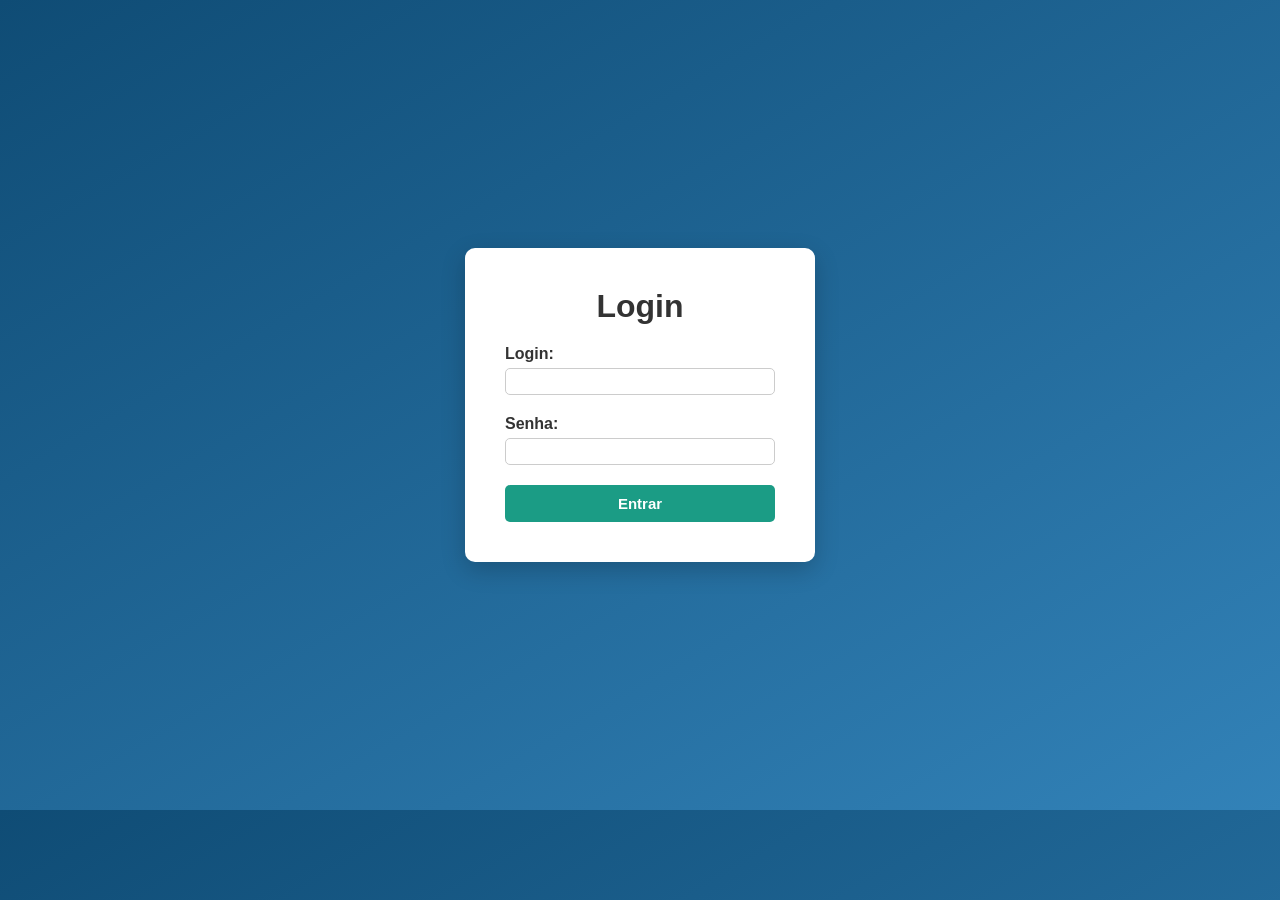
<file: target/Projeto1-1.0/index.html>
<!DOCTYPE html>
<html lang="en">

    <head>
        <meta charset="UTF-8">
        <meta name="viewport" content="width=device-width, initial-scale=1.0">
        <!--  <link rel="stylesheet" href="css/style.css"> --> 
        <title>Document</title>
    </head>

    <body>
            <header>
                <link rel="stylesheet" href="css/reset.css"/>
                <link rel="stylesheet" href="css/color.css"/>
                <link rel="stylesheet" href="css/login.css"/>
            </header>

        <main>              <!<!-- aqui mudaria tambem para api/login                                             -->
                <form action="login" method="post">
                    <div class="container"> <!--container (content) do login-->
                            <div>
                                <h1>Login</h1>
                            </div>
                            <div>
                                <label for="">Login:</label>
                                <input type="text" name="users" class="inputUser"/>
                            </div>
                            <!--a barra é uma boa pratica para mostrar que o campo nao tem abertura nem fechamento-->
                            <div>
                                <label for="">Senha:</label>
                                <input type="password" name="passw" class="inputPassword"/>
                            </div>
                            <button type="submit">Entrar</button>
                    </div>
                </form>
            </main>

            <footer></footer>

    </body>

</html>
</file>
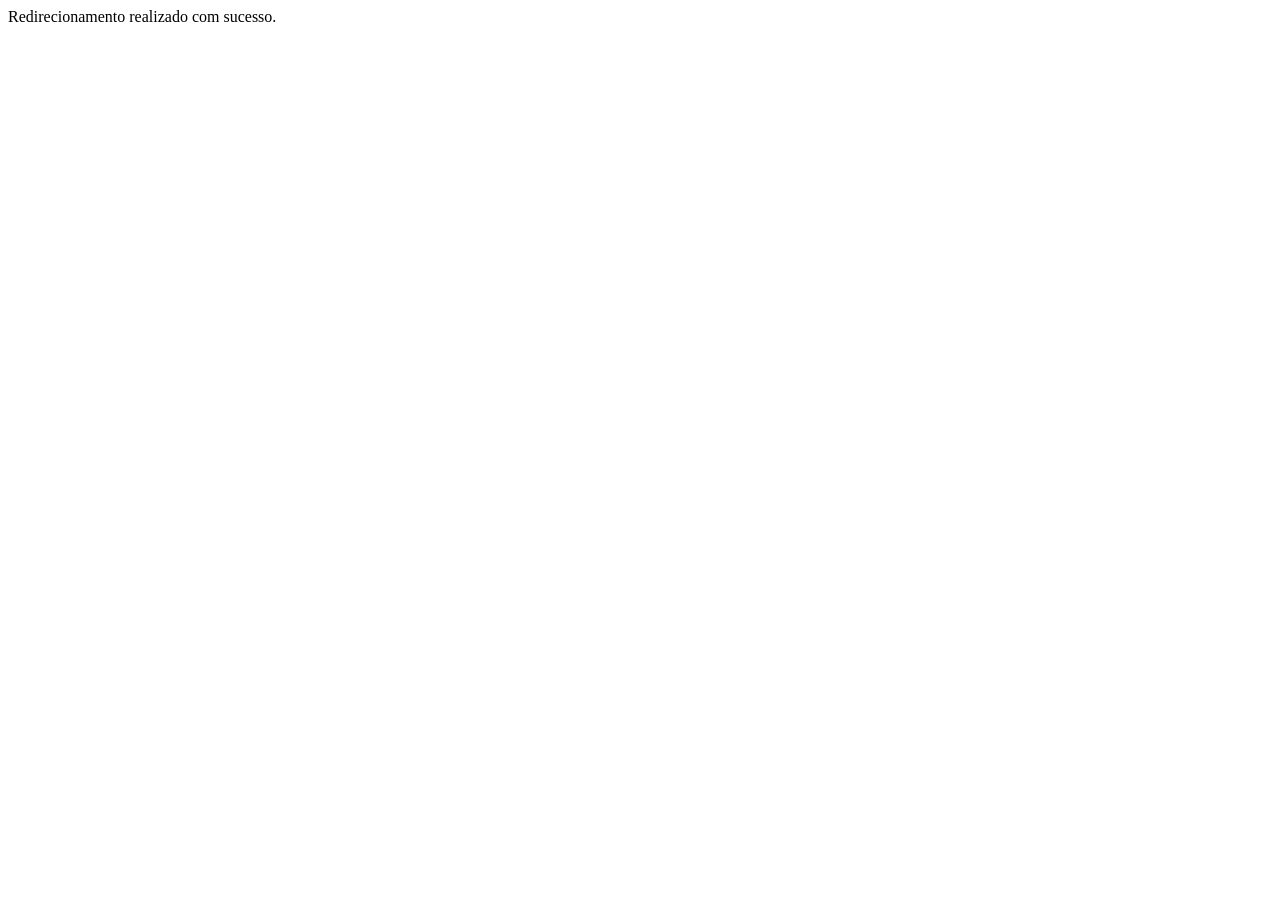
<file: target/Projeto1-1.0/login.html>
<!DOCTYPE html>
<!--
Click nbfs://nbhost/SystemFileSystem/Templates/Licenses/license-default.txt to change this license
Click nbfs://nbhost/SystemFileSystem/Templates/JSP_Servlet/Html.html to edit this template
-->
<html>
    <head>
        <title>Login realizado!</title>
        <meta charset="UTF-8">
        <meta name="viewport" content="width=device-width, initial-scale=1.0">
    </head>
    <body>
        <div>Redirecionamento realizado com sucesso.</div>
    </body>
</html>
</file>
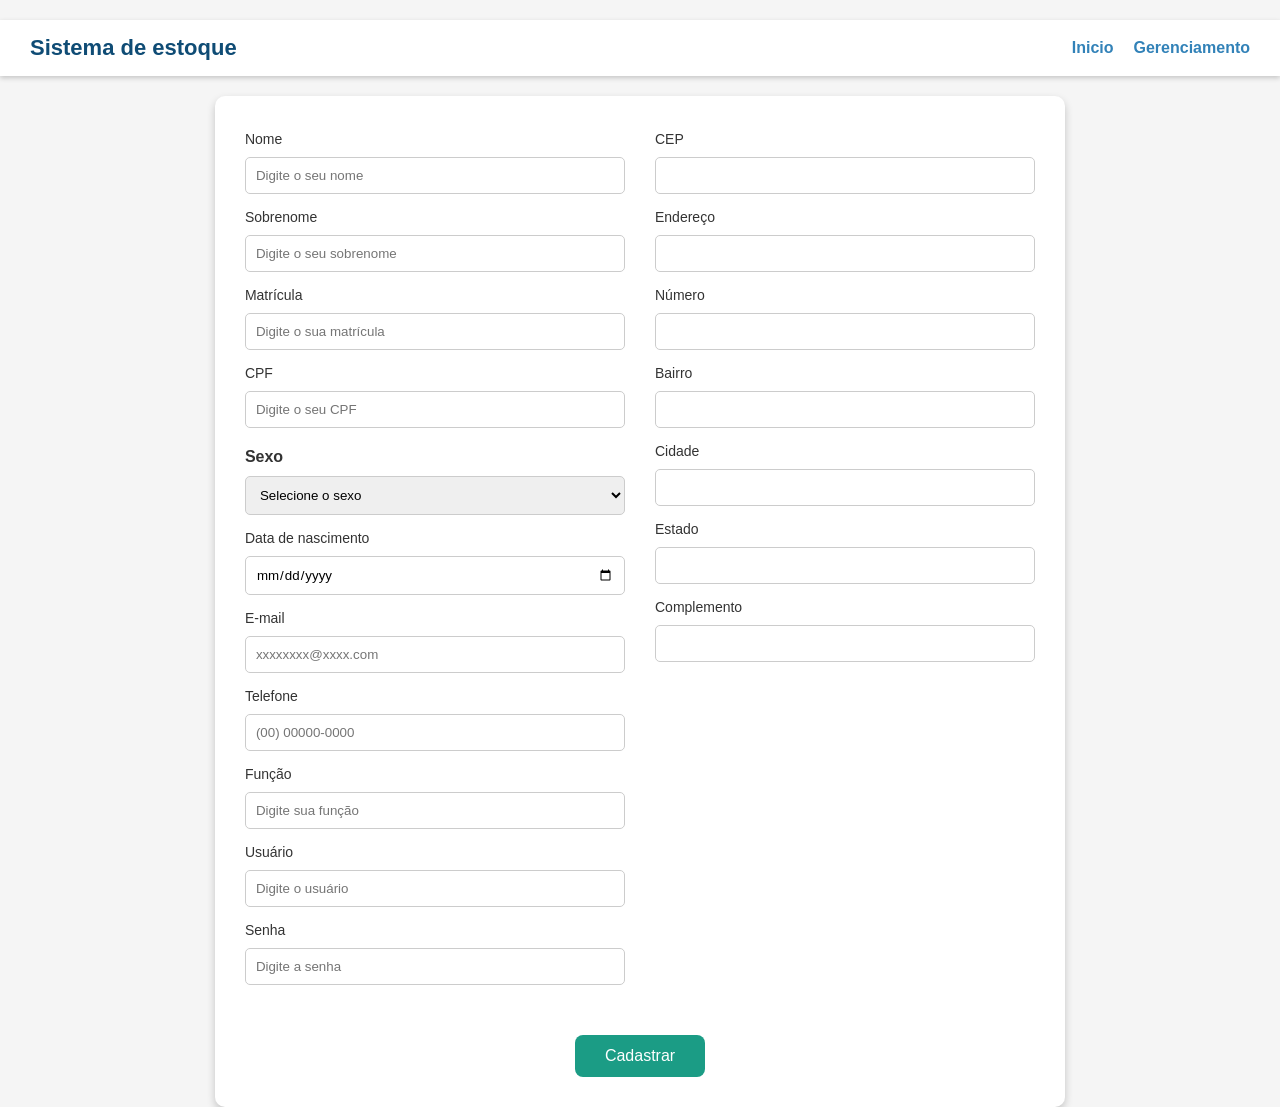
<file: target/Projeto1-1.0/pages/cadastro.html>
<!DOCTYPE html>
<!--
Click nbfs://nbhost/SystemFileSystem/Templates/Licenses/license-default.txt to change this license
Click nbfs://nbhost/SystemFileSystem/Templates/JSP_Servlet/Html.html to edit this template
-->
<html>
    <head>
        <link rel="stylesheet" href="../css/reset.css"/>
        <link rel="stylesheet" href="../css/color.css"/>
        <link rel="stylesheet" href="../css/cadastro.css"/>
        <title>Cadastro</title>
        <meta charset="UTF-8">
        <meta name="viewport" content="width=device-width, initial-scale=1.0">
    </head>
    <body>
        <header id="header">
            <h1 id="tituloCadastro">Sistema de estoque</h1>
            <nav>
                <ul>
                    <li><a href="#" >Inicio</a></li>
                    <li><a href="#" >Gerenciamento</a></li>
                </ul>
            </nav>
        </header>
        <main id="main">
            <form action="../cadastro.html" method="POST">
                <div class="container">
                    <div class="dadosPessoais">
                        <label for="nameFirst">Nome</label>
                        <input type="text" name="nameFirst" id="nameFirst" placeholder="Digite o seu nome" />
                        <label for="sobrenome">Sobrenome</label>
                        <input type="text" name="sobrenome" id="sobrenome" placeholder="Digite o seu sobrenome" />
                        <label for="matricula">Matrícula</label>
                        <input type="text" name="matricula" id="matricula" placeholder="Digite o sua matrícula" />
                        <label for="cpf">CPF</label>
                        <input type="text" name="cpf" id="cpf" placeholder="Digite o seu CPF" />
                        <p>Sexo</p>
                        <select name="sexo" id="sexo">
                            <option value="">Selecione o sexo</option>
                            <option value="1">Feminino</option>
                            <option value="2">Masculino</option>
                        </select>
                        <label for="dtaNascimento">Data de nascimento</label>
                        <input type="date" name="dtaNascimento" id="dtaNascimento" />
                        <label for="email">E-mail</label>
                        <input type="email" name="email" id="email" placeholder="xxxxxxxx@xxxx.com" />
                        <label for="telefone">Telefone</label>
                        <input type="tel" name="telefone" id="telefone" placeholder="(00) 00000-0000" />
                        <label for="funcao">Função</label>
                        <input type="text" name="funcao" id="funcao" placeholder="Digite sua função" />
                        <label for="usuario">Usuário</label>
                        <input type="text" name="usuario" id="usuario" placeholder="Digite o usuário" />
                        <label for="senha">Senha</label>
                        <input type="password" name="senha" id="senha" placeholder="Digite a senha" />
                       
                    </div>
                    <div class="containerEndereco">
                        <label for="cep">CEP</label>
                        <input type="text" name="cep" id="cep" />
                        <label for="endereco">Endereço</label>
                        <input type="text" name="endereco" id="endereco" />
                        <label for="numero">Número</label>
                        <input type="text" name="numero" id="numero" />
                        <label for="bairro">Bairro</label>
                        <input type="text" name="bairro" id="bairro" />
                        <label for="cidade">Cidade</label>
                        <input type="text" name="cidade" id="cidade" />
                        <label for="estado">Estado</label>
                        <input type="text" name="estado" id="estado" />
                        <label for="complemento">Complemento</label>
                        <input type="text" name="complemento" id="complemento" />
                    </div>
                    <div class="btn">
                        <button type="submit">Cadastrar</button>
                    </div>
                </div>
            </form>
            
        </main>
        <script src="../js/cep.js"></script>
    </body>
</html>
</file>
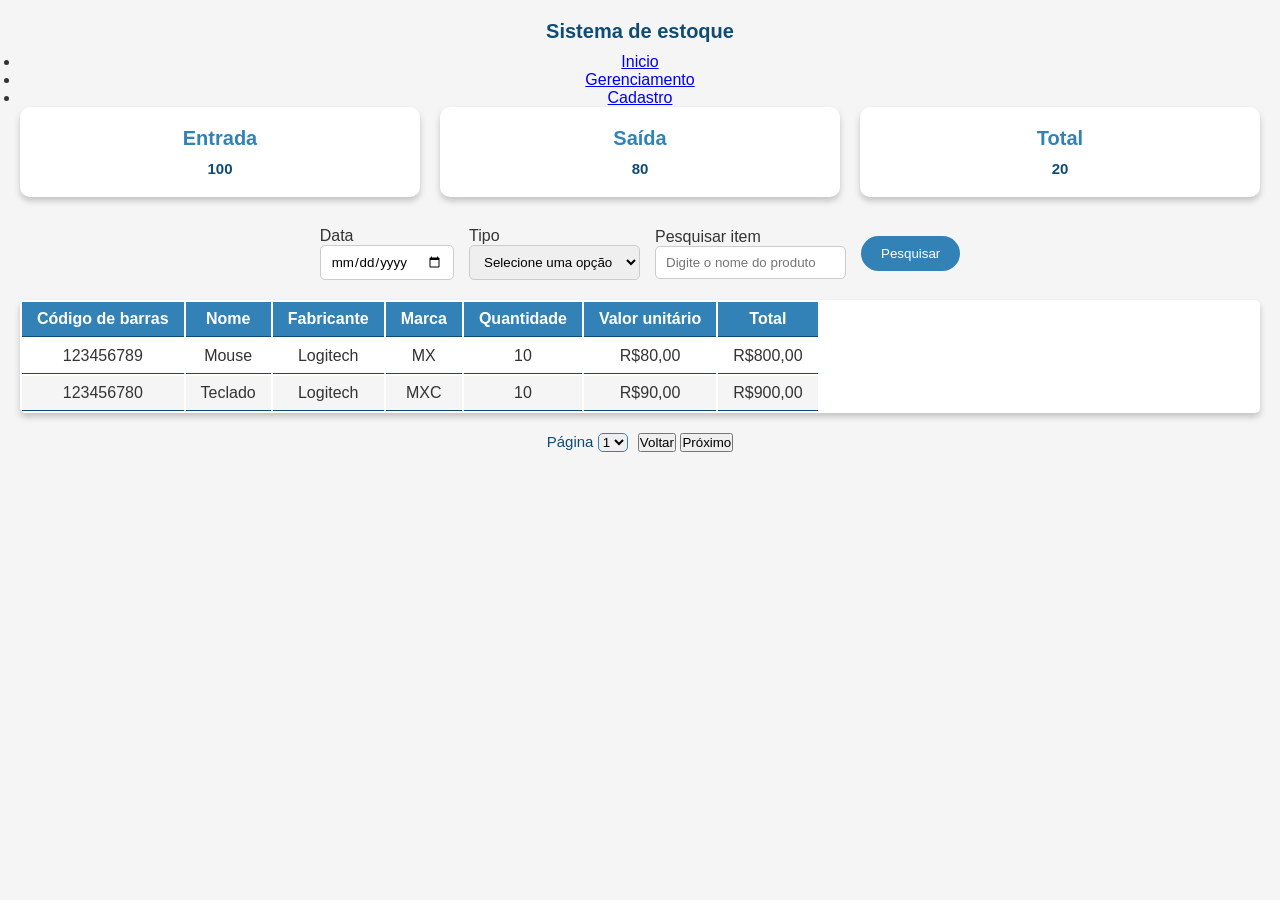
<file: target/Projeto1-1.0/pages/dashboard.html>
<!DOCTYPE html>
<html>
    <head>
        <link rel="stylesheet" href="../css/reset.css"/>
        <link rel="stylesheet" href="../css/color.css"/>
        <link rel="stylesheet" href="../css/dashboard.css"/>
        <title>Dashboard</title>
        <meta charset="UTF-8">
        <meta name="viewport" content="width=device-width, initial-scale=1.0">
    </head>
    <body>
        <header id="header">
            <h1 id="tituloDashboard">Sistema de estoque</h1>
            <nav>
                <ul>
                    <li><a href="#" >Inicio</a></li>
                            <li><a href="#" >Gerenciamento</a></li>
                    <li><a href="cadastro.html">Cadastro</a></li>
                </ul>
            </nav>
        </header>
        <main>
            <section id="resumoEstoque">
                <div class="card-resumo">
                    <h2 class="titulo-card">Entrada</h2>
                    <p class="valor-card">100</p>
                </div>
                <div class="card-resumo">
                    <h2 class="titulo-card">Saída</h2>
                    <p class="valor-card">80</p>
                </div>
                <div class="card-resumo">
                    <h2 class="titulo-card">Total</h2>
                    <p class="valor-card">20</p>
                </div>
            </section>
            <section id="filtro">
                <div class="grupo-filtro">
                    <label for="filtroData">Data</label>
                    <input type="date" id="filtroData" class="input-filtro">
                </div>
                <div class="grupo-filtro">
                    <label for="tipoMovimentacao">Tipo</label>
                    <select id="tipoMovimentacao" class="select-filtro">
                        <option value="">Selecione uma opção</option>
                        <option value="entrada">Entrada</option>
                        <option value="saida">Saída</option>
                    </select>
                </div>
                <div class="grupo-filtro pesquisa-nome">
                    <label for="pesquisarNome">Pesquisar item</label>
                    <input type="text" id="pesquisarNome" class="input-filtro" placeholder="Digite o nome do produto" >
                </div>
                <div class="grupo-filtro botao-pesquisa">
                    <button id="btnPesquisar" class="btn-pesquisa">Pesquisar</button>
                </div>
            </section>
            <section id="tabelaEstoqueContainer">
                <div class="tabela-wrapper">
                    <table id="tabelaEstoque">
                        <thead>
                            <tr>
                                <th>Código de barras</th>
                                <th>Nome</th>
                                <th>Fabricante</th>
                                <th>Marca</th>
                                <th>Quantidade</th>
                                <th>Valor unitário</th>
                                <th>Total</th>
                            </tr>
                        </thead>
                        <tbody id="corpoTabela">
                            <tr class="linha-item">
                                <td>123456789</td>
                                <td>Mouse</td>
                                <td>Logitech</td>
                                <td>MX</td>
                                <td>10</td>
                                <td>R$80,00</td>
                                <td>R$800,00</td>
                            </tr>
                            <tr class="linha-item">
                                <td>123456780</td>
                                <td>Teclado</td>
                                <td>Logitech</td>
                                <td>MXC</td>
                                <td>10</td>
                                <td>R$90,00</td>
                                <td>R$900,00</td>
                            </tr>
                        </tbody>
                    </table>
                </div>
            </section>
            <section id="paginacao">
                <div class="controle-paginacao">
                    <label for="pagina">Página</label>
                    <select id="pagina">
                        <option value="1">1</option>
                        <option value="2">2</option>
                        <option value="3">3</option>
                        <option value="4">4</option>
                    </select>
                </div>
                <div class="conteiner-btn">
                    <button id="btnVoltar" class="btn-voltar">Voltar</button>
                    <button id="btnProximo" class="btn-proximo">Próximo</button>
                </div>
            </section>
        </main>
    </body>
</html>
</file>
<file: target/Projeto1-1.0/css/style.css>
.content {
    display: flex;
    justify-content: center;
    align-items: center;
    width: 100%;
    height: 90vh; /* margem de erro pro mobile */
    /* background-color: aqua; */
    
}

.inputUser {
    width: 100px;
    height: 18px;
    padding-left: 10px;

}

.inputPassword{
    width: 100px;
    height: 18px;
}
</file>
<file: target/Projeto1-1.0/css/color.css>
/*
Click nbfs://nbhost/SystemFileSystem/Templates/Licenses/license-default.txt to change this license
Click nbfs://nbhost/SystemFileSystem/Templates/JSP_Servlet/CascadeStyleSheet.css to edit this template
*/
/* 
    Created on : 27 de fev. de 2026, 19:32:42
    Author     : 015.509576
*/

:root {
    /* Cores principais */
    --primary-dark: #0f4c75;
    --primary-medium: #3282b8;
    --primary-light: #bbe1fa;

    /* Cor de ação (botões / confirmação) */
    --success: #1b9c85;
    --success-hover: #157a6e;

    /* Neutros */
    --white: #ffffff;
    --gray-light: #f5f5f5;
    --gray-medium: #cccccc;
    --gray-dark: #333333;

    /* Sombra */
    --shadow-default: rgba(0, 0, 0, 0.2);
}
</file>
<file: target/Projeto1-1.0/css/login.css>
/*
Click nbfs://nbhost/SystemFileSystem/Templates/Licenses/license-default.txt to change this license
Click nbfs://nbhost/SystemFileSystem/Templates/JSP_Servlet/CascadeStyleSheet.css to edit this template
*/
/* 
    Created on : 27 de fev. de 2026, 19:35:18
    Author     : 015.509576
*/

body {
    height: 90vh;
    background: linear-gradient(150deg, var(--primary-dark), var(--primary-medium));
    display: flex;
    justify-content: center;
    align-items: center;
    
}

.container{
    background-color: var(--white);
    padding: 40px;
    width: 350px;
    box-shadow: 0px 8px 25px var(--shadow-default);
    border-radius: 10px;
}

.container h1{
    text-align: center;
    margin-bottom: 20px;
    color: var(--gray-dark);
}

label{
    display: block;
    margin-bottom: 5px;
    font-weight: bold;
    color: var(--gray-dark);
}

input {
    width: 100%;
    padding: 5px;
    margin-bottom: 20px;
    border-radius: 5px;
    border: 1px solid var(--gray-medium);
    transition: 0.2s;
}

input:focus {
    border-color: var( --primary-medium);
    outline: none;
    box-shadow: 0 0 5px var(--primary-medium);
}

button {
    width: 100%;
    padding: 10px;
    background-color: var(--success);
    border: none;
    border-radius: 5px;
    color: var(--white);
    font-size: 15px;
    font-weight: bold;
    cursor: pointer;
    transition: 0.3s;
    
}

button:hover {
    background-color: var(--success-hover);
}

/*Mobile*/

/* @media (min-height: 300px){
    .container{
        width: 90%;
    }
} */
</file>
<file: target/Projeto1-1.0/css/cadastro.css>
body{
    background-color: var(--gray-light);
    color: var(--gray-dark);
}

#header{
    display: flex;
    justify-content: space-between;
    align-items: center;
    background-color: var(--white);
    padding: 15px 30px;
    box-shadow: 0 2px 5px var(--shadow-default);
    margin-block: 20px;
}


#tituloCadastro{
    font-size: 22px;
    color: var(--primary-dark);
}

nav ul{
    display: flex;
    list-style: none;
    gap: 20px;
}

nav a{
    text-decoration: none;
    color: var(--primary-medium);
    font-weight: bold;
}

nav a:hover{
    color: var(--primary-dark);
}

#main{
    display: flex;
    justify-content: center;
}

.container{
    background-color: var(--white);
    padding: 30px;
    border-radius: 10px;
    box-shadow: 0 4px 8px var(--shadow-default);
    width: 100%;
    max-width: 1100px;
    display: flex;
    gap: 30px;
    flex-wrap: wrap; /* quebra minima de espaço de tela */
}

.dadosPessoais,
.containerEndereco{
    flex: 1;
    min-width: 300px;
    display: flex;
    flex-direction: column;
    gap: 10px;
}

label{
    font-size: 14px;
    margin-top: 5px;
}

input,
select{
    padding: 10px;
    border-radius: 5px;
    border: 1px solid var(--gray-medium);
    outline: none;
    transition: 0.2;
}

input:focus,
select:focus{
    border-color: var(--primary-medium);
}

.dadosPessoais p{
    margin-top: 10px;
    font-weight: bold;
}

.btn{
    width: 100%;
    display: flex;
    justify-content: center;
    margin-top: 20px;
}

.btn button{
    padding: 12px 30px;
    background-color: var(--success);
    color: var(--white);
    border: none;
    border-radius: 8px;
    font-size: 16px;
    cursor: pointer;
    transition: 0.2s;
}

.btn button:hover{
    background-color: var(--success-hover);
}
</file>
<file: target/Projeto1-1.0/css/dashboard.css>
body {
    background-color: var(--gray-light);
    color: var(--gray-dark);
    padding: 20px;
}

#header {
    text-align: center;
}

#tituloDashboard {
    font-size: 20px;
    color: var(--primary-dark);
    margin-bottom: 10px;
}

#resumoEstoque {
    display: flex;
    justify-content: space-between;
    margin-bottom: 30px;
    gap: 20px;
}

.card-resumo {
    background-color: var(--white);
    box-shadow: 0 4px 6px var(--shadow-default);
    border-radius: 10px;
    flex: 1;
    padding: 20px;
    text-align: center;
    transition: transform 0.2s;
}

.card-resumo:hover {
    transform: translateY(-5px);
}

.titulo-card {
    font-size: 20px;
    margin-bottom: 10px;
    color: var(--primary-medium);
}

.valor-card {
    font-size: 15px;
    font-weight: bold;
    color: var(--primary-dark);
}

#filtro {
    display: flex;
    flex-wrap: wrap;
    gap: 15px;
    margin-bottom: 20px;
    justify-content: center;
    align-items: center;
}

.grupo-filtro {
    display: flex;
    flex-direction: column;
}

.input-filtro,
.select-filtro {
    padding: 8px 10px;
    border-radius: 5px;
    border: 1px solid var(--gray-medium);
    outline: none;
}

.input-filtro:focus,
.select-filtro:focus {
    border-color: var(--primary-medium); 
}

.botao-pesquisa
.btn-pesquisa {
    margin-top: 0;
    padding: 10px 20px;
    background-color: var(--primary-medium);
    color: var(--white);
    border: none;
    border-radius: 100px;
    cursor: pointer;
    transition: background-color 0.2s;
}

.botao-pesquisa
.btn-pesquisa:hover {
    background-color: var(--primary-dark);
}

.tabela-wrapper {
    width: 100%;
    border-collapse: collapse;
    background-color: var(--white);
    box-shadow: 0 4px 6px var(--shadow-default);
    border-radius: 5px;
    overflow: hidden;
}

#tabelaEstoque th,
#tabelaEstoque td {
    padding: 8px 15px;
    text-align: center;
    border-bottom: 1px solid var(--primary-dark);
    
}

#tabelaEstoque th {
    background-color: var(--primary-medium);
    color: var(--white);
    font-weight: bold;
}

#tabelaEstoque tr:nth-child(even) {
    background-color: var(--gray-light);
}

#paginacao {
    margin-top: 20px;
    display: flex;
    justify-content: center;
    align-items: center;
    gap: 10px;
}

.controle-paginacao label {
    font-size: 15px;
    color: var(--primary-dark);
}

#pagina {
    border: 1px solid var(--primary-medium);
    border-radius: 5px;
}


.conteiner-btn
#btnVoltar
#btnProximo{
    margin-top: 0px;
    padding: 5px 10px;
    background-color: var(--primary-medium);
    color: var(--white);
    border: none;
    border-radius: 10px;
    cursor: pointer;
    transition: background-color 0.2s;
}

.conteiner-btn
#btnVoltar
#btnProximo:hover{
    background-color: var(--primary-dark);
}
</file>
